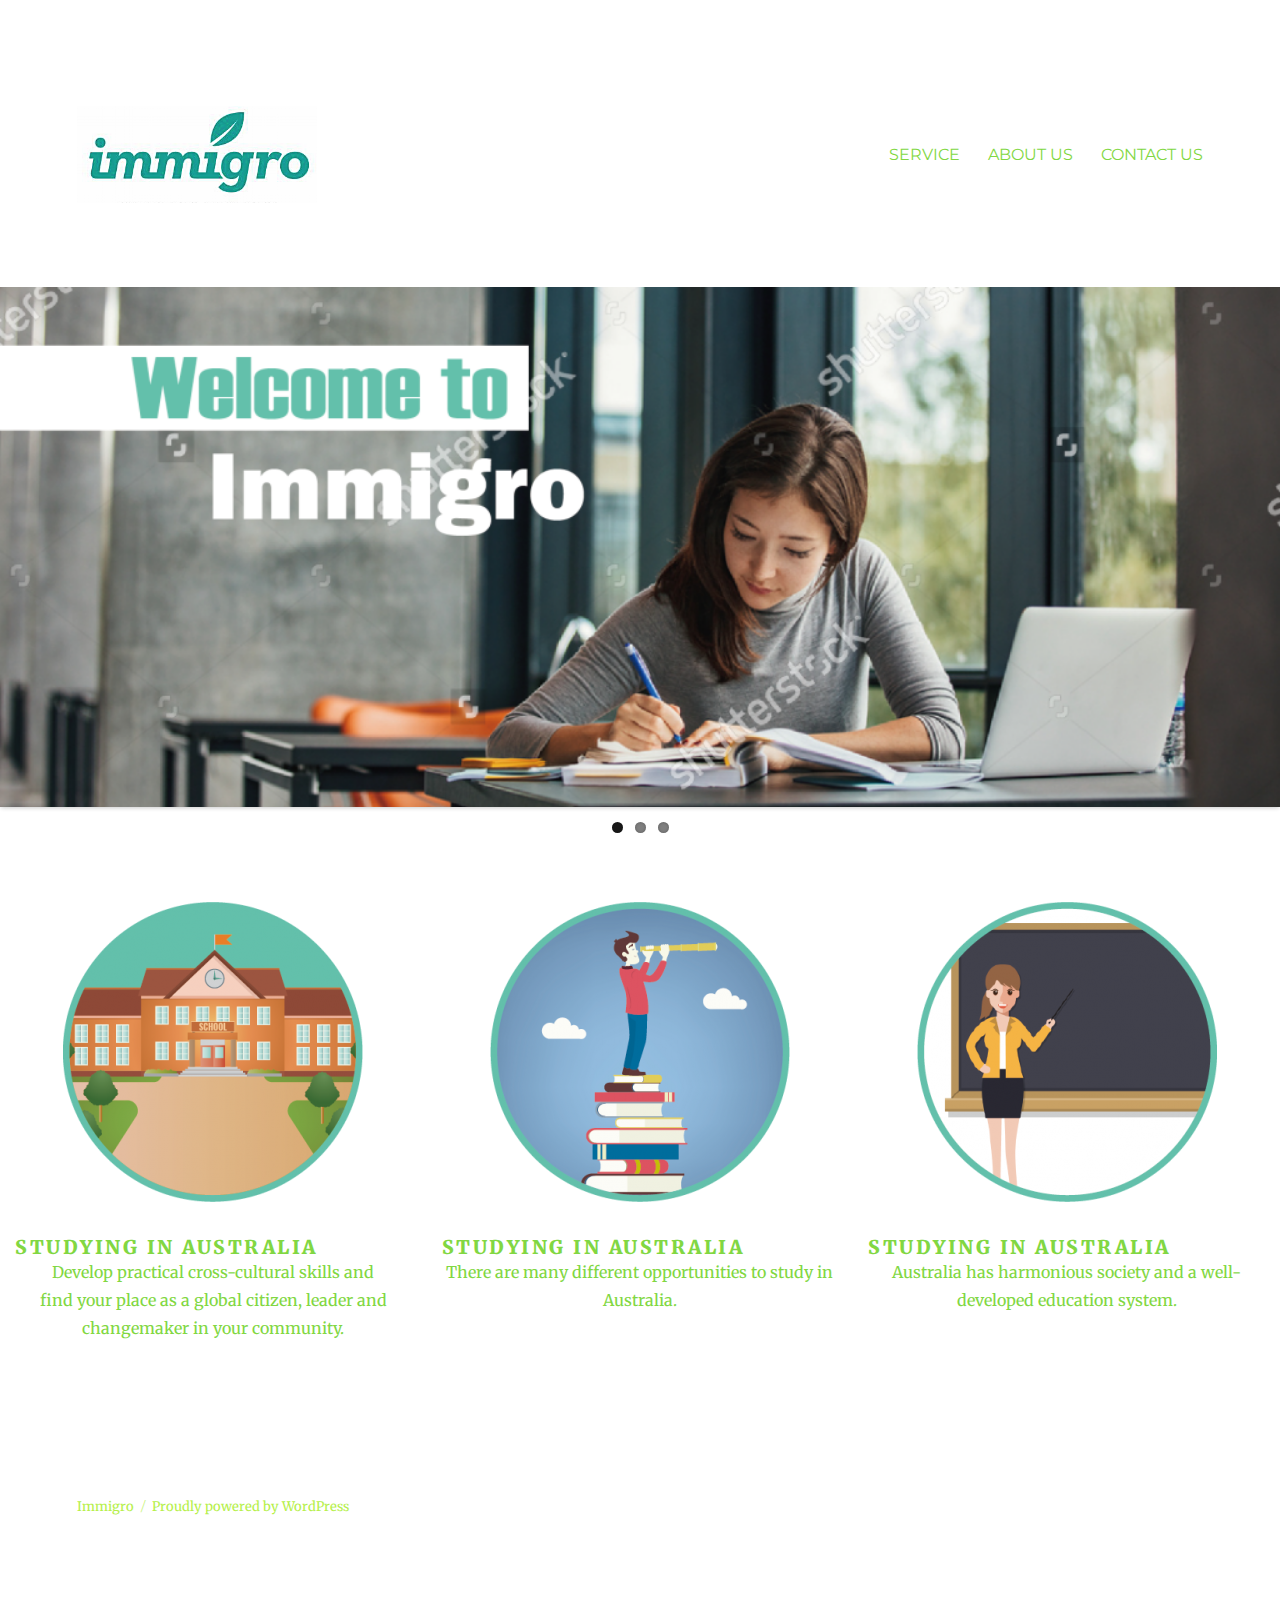
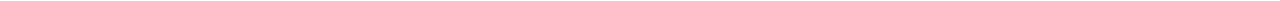
<file: index.html>
<!DOCTYPE html>
<html lang="en-US" class="no-js">
<head>
	<meta charset="UTF-8">
	<meta name="viewport" content="width=device-width, initial-scale=1">
	<link rel="profile" href="http://gmpg.org/xfn/11">
		<script>(function(html){html.className = html.className.replace(/\bno-js\b/,'js')})(document.documentElement);</script>
<title>Immigro &#8211; International Program</title>
<link rel='dns-prefetch' href='//fonts.googleapis.com' />
<link rel='dns-prefetch' href='//s.w.org' />
<link rel="alternate" type="application/rss+xml" title="Immigro &raquo; Feed" href="https://sinmathew.github.io/?feed=rss2" />
<link rel="alternate" type="application/rss+xml" title="Immigro &raquo; Comments Feed" href="https://sinmathew.github.io/?feed=comments-rss2" />
		<script type="text/javascript">
			window._wpemojiSettings = {"baseUrl":"https:\/\/s.w.org\/images\/core\/emoji\/2.2.1\/72x72\/","ext":".png","svgUrl":"https:\/\/s.w.org\/images\/core\/emoji\/2.2.1\/svg\/","svgExt":".svg","source":{"concatemoji":"https:\/\/sinmathew.github.io\/immigro\/wp-includes\/js\/wp-emoji-release.min.js?ver=4.7.4"}};
			!function(a,b,c){function d(a){var b,c,d,e,f=String.fromCharCode;if(!k||!k.fillText)return!1;switch(k.clearRect(0,0,j.width,j.height),k.textBaseline="top",k.font="600 32px Arial",a){case"flag":return k.fillText(f(55356,56826,55356,56819),0,0),!(j.toDataURL().length<3e3)&&(k.clearRect(0,0,j.width,j.height),k.fillText(f(55356,57331,65039,8205,55356,57096),0,0),b=j.toDataURL(),k.clearRect(0,0,j.width,j.height),k.fillText(f(55356,57331,55356,57096),0,0),c=j.toDataURL(),b!==c);case"emoji4":return k.fillText(f(55357,56425,55356,57341,8205,55357,56507),0,0),d=j.toDataURL(),k.clearRect(0,0,j.width,j.height),k.fillText(f(55357,56425,55356,57341,55357,56507),0,0),e=j.toDataURL(),d!==e}return!1}function e(a){var c=b.createElement("script");c.src=a,c.defer=c.type="text/javascript",b.getElementsByTagName("head")[0].appendChild(c)}var f,g,h,i,j=b.createElement("canvas"),k=j.getContext&&j.getContext("2d");for(i=Array("flag","emoji4"),c.supports={everything:!0,everythingExceptFlag:!0},h=0;h<i.length;h++)c.supports[i[h]]=d(i[h]),c.supports.everything=c.supports.everything&&c.supports[i[h]],"flag"!==i[h]&&(c.supports.everythingExceptFlag=c.supports.everythingExceptFlag&&c.supports[i[h]]);c.supports.everythingExceptFlag=c.supports.everythingExceptFlag&&!c.supports.flag,c.DOMReady=!1,c.readyCallback=function(){c.DOMReady=!0},c.supports.everything||(g=function(){c.readyCallback()},b.addEventListener?(b.addEventListener("DOMContentLoaded",g,!1),a.addEventListener("load",g,!1)):(a.attachEvent("onload",g),b.attachEvent("onreadystatechange",function(){"complete"===b.readyState&&c.readyCallback()})),f=c.source||{},f.concatemoji?e(f.concatemoji):f.wpemoji&&f.twemoji&&(e(f.twemoji),e(f.wpemoji)))}(window,document,window._wpemojiSettings);
		</script>
		<style type="text/css">
img.wp-smiley,
img.emoji {
	display: inline !important;
	border: none !important;
	box-shadow: none !important;
	height: 1em !important;
	width: 1em !important;
	margin: 0 .07em !important;
	vertical-align: -0.1em !important;
	background: none !important;
	padding: 0 !important;
}
</style>
<link rel='stylesheet' id='twentysixteen-fonts-css'  href='https://fonts.googleapis.com/css?family=Merriweather%3A400%2C700%2C900%2C400italic%2C700italic%2C900italic%7CMontserrat%3A400%2C700%7CInconsolata%3A400&#038;subset=latin%2Clatin-ext' type='text/css' media='all' />
<link rel='stylesheet' id='genericons-css'  href='https://sinmathew.github.io/immigro/wp-content/themes/twentysixteen/genericons/genericons.css?ver=3.4.1' type='text/css' media='all' />
<link rel='stylesheet' id='twentysixteen-style-css'  href='https://sinmathew.github.io/immigro/wp-content/themes/twentysixteen/style.css?ver=4.7.4' type='text/css' media='all' />
<style id='twentysixteen-style-inline-css' type='text/css'>

		/* Custom Link Color */
		.menu-toggle:hover,
		.menu-toggle:focus,
		a,
		.main-navigation a:hover,
		.main-navigation a:focus,
		.dropdown-toggle:hover,
		.dropdown-toggle:focus,
		.social-navigation a:hover:before,
		.social-navigation a:focus:before,
		.post-navigation a:hover .post-title,
		.post-navigation a:focus .post-title,
		.tagcloud a:hover,
		.tagcloud a:focus,
		.site-branding .site-title a:hover,
		.site-branding .site-title a:focus,
		.entry-title a:hover,
		.entry-title a:focus,
		.entry-footer a:hover,
		.entry-footer a:focus,
		.comment-metadata a:hover,
		.comment-metadata a:focus,
		.pingback .comment-edit-link:hover,
		.pingback .comment-edit-link:focus,
		.comment-reply-link,
		.comment-reply-link:hover,
		.comment-reply-link:focus,
		.required,
		.site-info a:hover,
		.site-info a:focus {
			color: #007eed;
		}

		mark,
		ins,
		button:hover,
		button:focus,
		input[type="button"]:hover,
		input[type="button"]:focus,
		input[type="reset"]:hover,
		input[type="reset"]:focus,
		input[type="submit"]:hover,
		input[type="submit"]:focus,
		.pagination .prev:hover,
		.pagination .prev:focus,
		.pagination .next:hover,
		.pagination .next:focus,
		.widget_calendar tbody a,
		.page-links a:hover,
		.page-links a:focus {
			background-color: #007eed;
		}

		input[type="date"]:focus,
		input[type="time"]:focus,
		input[type="datetime-local"]:focus,
		input[type="week"]:focus,
		input[type="month"]:focus,
		input[type="text"]:focus,
		input[type="email"]:focus,
		input[type="url"]:focus,
		input[type="password"]:focus,
		input[type="search"]:focus,
		input[type="tel"]:focus,
		input[type="number"]:focus,
		textarea:focus,
		.tagcloud a:hover,
		.tagcloud a:focus,
		.menu-toggle:hover,
		.menu-toggle:focus {
			border-color: #007eed;
		}

		@media screen and (min-width: 56.875em) {
			.main-navigation li:hover > a,
			.main-navigation li.focus > a {
				color: #007eed;
			}
		}
	

		/* Custom Main Text Color */
		body,
		blockquote cite,
		blockquote small,
		.main-navigation a,
		.menu-toggle,
		.dropdown-toggle,
		.social-navigation a,
		.post-navigation a,
		.pagination a:hover,
		.pagination a:focus,
		.widget-title a,
		.site-branding .site-title a,
		.entry-title a,
		.page-links > .page-links-title,
		.comment-author,
		.comment-reply-title small a:hover,
		.comment-reply-title small a:focus {
			color: #81d742
		}

		blockquote,
		.menu-toggle.toggled-on,
		.menu-toggle.toggled-on:hover,
		.menu-toggle.toggled-on:focus,
		.post-navigation,
		.post-navigation div + div,
		.pagination,
		.widget,
		.page-header,
		.page-links a,
		.comments-title,
		.comment-reply-title {
			border-color: #81d742;
		}

		button,
		button[disabled]:hover,
		button[disabled]:focus,
		input[type="button"],
		input[type="button"][disabled]:hover,
		input[type="button"][disabled]:focus,
		input[type="reset"],
		input[type="reset"][disabled]:hover,
		input[type="reset"][disabled]:focus,
		input[type="submit"],
		input[type="submit"][disabled]:hover,
		input[type="submit"][disabled]:focus,
		.menu-toggle.toggled-on,
		.menu-toggle.toggled-on:hover,
		.menu-toggle.toggled-on:focus,
		.pagination:before,
		.pagination:after,
		.pagination .prev,
		.pagination .next,
		.page-links a {
			background-color: #81d742;
		}

		/* Border Color */
		fieldset,
		pre,
		abbr,
		acronym,
		table,
		th,
		td,
		input[type="date"],
		input[type="time"],
		input[type="datetime-local"],
		input[type="week"],
		input[type="month"],
		input[type="text"],
		input[type="email"],
		input[type="url"],
		input[type="password"],
		input[type="search"],
		input[type="tel"],
		input[type="number"],
		textarea,
		.main-navigation li,
		.main-navigation .primary-menu,
		.menu-toggle,
		.dropdown-toggle:after,
		.social-navigation a,
		.image-navigation,
		.comment-navigation,
		.tagcloud a,
		.entry-content,
		.entry-summary,
		.page-links a,
		.page-links > span,
		.comment-list article,
		.comment-list .pingback,
		.comment-list .trackback,
		.comment-reply-link,
		.no-comments,
		.widecolumn .mu_register .mu_alert {
			border-color: #81d742; /* Fallback for IE7 and IE8 */
			border-color: rgba( 129, 215, 66, 0.2);
		}

		hr,
		code {
			background-color: #81d742; /* Fallback for IE7 and IE8 */
			background-color: rgba( 129, 215, 66, 0.2);
		}

		@media screen and (min-width: 56.875em) {
			.main-navigation ul ul,
			.main-navigation ul ul li {
				border-color: rgba( 129, 215, 66, 0.2);
			}

			.main-navigation ul ul:before {
				border-top-color: rgba( 129, 215, 66, 0.2);
				border-bottom-color: rgba( 129, 215, 66, 0.2);
			}
		}
	

		/* Custom Secondary Text Color */

		/**
		 * IE8 and earlier will drop any block with CSS3 selectors.
		 * Do not combine these styles with the next block.
		 */
		body:not(.search-results) .entry-summary {
			color: #b5ef4a;
		}

		blockquote,
		.post-password-form label,
		a:hover,
		a:focus,
		a:active,
		.post-navigation .meta-nav,
		.image-navigation,
		.comment-navigation,
		.widget_recent_entries .post-date,
		.widget_rss .rss-date,
		.widget_rss cite,
		.site-description,
		.author-bio,
		.entry-footer,
		.entry-footer a,
		.sticky-post,
		.taxonomy-description,
		.entry-caption,
		.comment-metadata,
		.pingback .edit-link,
		.comment-metadata a,
		.pingback .comment-edit-link,
		.comment-form label,
		.comment-notes,
		.comment-awaiting-moderation,
		.logged-in-as,
		.form-allowed-tags,
		.site-info,
		.site-info a,
		.wp-caption .wp-caption-text,
		.gallery-caption,
		.widecolumn label,
		.widecolumn .mu_register label {
			color: #b5ef4a;
		}

		.widget_calendar tbody a:hover,
		.widget_calendar tbody a:focus {
			background-color: #b5ef4a;
		}
	
</style>
<!--[if lt IE 10]>
<link rel='stylesheet' id='twentysixteen-ie-css'  href='https://sinmathew.github.io/immigro/wp-content/themes/twentysixteen/css/ie.css?ver=20160816' type='text/css' media='all' />
<![endif]-->
<!--[if lt IE 9]>
<link rel='stylesheet' id='twentysixteen-ie8-css'  href='https://sinmathew.github.io/immigro/wp-content/themes/twentysixteen/css/ie8.css?ver=20160816' type='text/css' media='all' />
<![endif]-->
<!--[if lt IE 8]>
<link rel='stylesheet' id='twentysixteen-ie7-css'  href='https://sinmathew.github.io/immigro/wp-content/themes/twentysixteen/css/ie7.css?ver=20160816' type='text/css' media='all' />
<![endif]-->
<link rel='stylesheet' id='js_composer_front-css'  href='https://sinmathew.github.io/immigro/wp-content/plugins/js_composer/assets/css/js_composer.min.css?ver=5.1.1' type='text/css' media='all' />
<!--[if lt IE 9]>
<script type='text/javascript' src='https://sinmathew.github.io/immigro/wp-content/themes/twentysixteen/js/html5.js?ver=3.7.3'></script>
<![endif]-->
<script type='text/javascript' src='https://sinmathew.github.io/immigro/wp-includes/js/jquery/jquery.js?ver=1.12.4'></script>
<script type='text/javascript' src='https://sinmathew.github.io/immigro/wp-includes/js/jquery/jquery-migrate.min.js?ver=1.4.1'></script>
<link rel='https://api.w.org/' href='https://sinmathew.github.io/?rest_route=/' />
<link rel="EditURI" type="application/rsd+xml" title="RSD" href="https://sinmathew.github.io/immigro/xmlrpc.php?rsd" />
<link rel="wlwmanifest" type="application/wlwmanifest+xml" href="https://sinmathew.github.io/immigro/wp-includes/wlwmanifest.xml" /> 
<meta name="generator" content="WordPress 4.7.4" />
<link rel="canonical" href="https://sinmathew.github.io/" />
<link rel='shortlink' href='https://sinmathew.github.io/' />
<link rel="alternate" type="application/json+oembed" href="https://sinmathew.github.io/?rest_route=%2Foembed%2F1.0%2Fembed&#038;url=http%3A%2F%2Fhttps://sinmathew.github.io%2F" />
<link rel="alternate" type="text/xml+oembed" href="https://sinmathew.github.io/?rest_route=%2Foembed%2F1.0%2Fembed&#038;url=http%3A%2F%2Fhttps://sinmathew.github.io%2F&#038;format=xml" />
<meta name="generator" content="Powered by Visual Composer - drag and drop page builder for WordPress."/>
<!--[if lte IE 9]><link rel="stylesheet" type="text/css" href="https://sinmathew.github.io/immigro/wp-content/plugins/js_composer/assets/css/vc_lte_ie9.min.css" media="screen"><![endif]-->	<style type="text/css" id="twentysixteen-header-css">
		.site-branding {
			margin: 0 auto 0 0;
		}

		.site-branding .site-title,
		.site-description {
			clip: rect(1px, 1px, 1px, 1px);
			position: absolute;
		}
	</style>
	<style type="text/css" id="custom-background-css">
body.custom-background { background-color: #ffffff; }
</style>
		<style type="text/css" id="wp-custom-css">
			/*
You can add your own CSS here.

Click the help icon above to learn more.
*/

.entry-header {
	display: none;
}

.flexslider {
	border: 0 !important;
}		</style>
	<noscript><style type="text/css"> .wpb_animate_when_almost_visible { opacity: 1; }</style></noscript></head>

<body class="home page-template-default page page-id-43 custom-background wp-custom-logo no-sidebar wpb-js-composer js-comp-ver-5.1.1 vc_responsive">
<div id="page" class="site">
	<div class="site-inner">
		<a class="skip-link screen-reader-text" href="#content">Skip to content</a>

		<header id="masthead" class="site-header" role="banner">
			<div class="site-header-main">
				<div class="site-branding">
					<a href="https://sinmathew.github.io/" class="custom-logo-link" rel="home" itemprop="url"><img width="240" height="97" src="https://sinmathew.github.io/immigro/wp-content/uploads/2017/04/logo.png" class="custom-logo" alt="" itemprop="logo" /></a>
											<p class="site-title"><a href="https://sinmathew.github.io/" rel="home">Immigro</a></p>
											<p class="site-description">International Program</p>
									</div><!-- .site-branding -->

									<button id="menu-toggle" class="menu-toggle">Menu</button>

					<div id="site-header-menu" class="site-header-menu">
													<nav id="site-navigation" class="main-navigation" role="navigation" aria-label="Primary Menu">
								<div class="menu-main-menu-container"><ul id="menu-main-menu" class="primary-menu"><li id="menu-item-79" class="menu-item menu-item-type-post_type menu-item-object-page menu-item-79"><a href="https://sinmathew.github.io/?page_id=72">SERVICE</a></li>
<li id="menu-item-80" class="menu-item menu-item-type-post_type menu-item-object-page menu-item-80"><a href="https://sinmathew.github.io/?page_id=73">ABOUT US</a></li>
<li id="menu-item-81" class="menu-item menu-item-type-post_type menu-item-object-page menu-item-81"><a href="https://sinmathew.github.io/?page_id=74">CONTACT US</a></li>
</ul></div>							</nav><!-- .main-navigation -->
						
											</div><!-- .site-header-menu -->
							</div><!-- .site-header-main -->

					</header><!-- .site-header -->

		<div id="content" class="site-content">

<div id="primary" class="content-area">
	<main id="main" class="site-main" role="main">
		
<article id="post-43" class="post-43 page type-page status-publish hentry">
	<header class="entry-header">
		<h1 class="entry-title">Home</h1>	</header><!-- .entry-header -->

	
	<div class="entry-content">
		<div data-vc-full-width="true" data-vc-full-width-init="false" data-vc-stretch-content="true" class="vc_row wpb_row vc_row-fluid vc_row-no-padding"><div class="wpb_column vc_column_container vc_col-sm-12"><div class="vc_column-inner"><div class="wpb_wrapper"><div class="wpb_gallery wpb_content_element vc_clearfix" ><div class="wpb_wrapper"><div class="wpb_gallery_slides wpb_flexslider flexslider_slide flexslider" data-interval="3" data-flex_fx="slide"><ul class="slides"><li><img width="1920" height="780" src="https://sinmathew.github.io/immigro/wp-content/uploads/2017/04/banner1-02.png" class="attachment-full" alt="" srcset="https://sinmathew.github.io/immigro/wp-content/uploads/2017/04/banner1-02.png 1920w, https://sinmathew.github.io/immigro/wp-content/uploads/2017/04/banner1-02-300x122.png 300w, https://sinmathew.github.io/immigro/wp-content/uploads/2017/04/banner1-02-768x312.png 768w, https://sinmathew.github.io/immigro/wp-content/uploads/2017/04/banner1-02-1024x416.png 1024w" sizes="(max-width: 709px) 85vw, (max-width: 909px) 67vw, (max-width: 1362px) 62vw, 840px" /></li><li><img width="1920" height="780" src="https://sinmathew.github.io/immigro/wp-content/uploads/2017/04/banner1-02-1.png" class="attachment-full" alt="" srcset="https://sinmathew.github.io/immigro/wp-content/uploads/2017/04/banner1-02-1.png 1920w, https://sinmathew.github.io/immigro/wp-content/uploads/2017/04/banner1-02-1-300x122.png 300w, https://sinmathew.github.io/immigro/wp-content/uploads/2017/04/banner1-02-1-768x312.png 768w, https://sinmathew.github.io/immigro/wp-content/uploads/2017/04/banner1-02-1-1024x416.png 1024w" sizes="(max-width: 709px) 85vw, (max-width: 909px) 67vw, (max-width: 1362px) 62vw, 840px" /></li><li><img width="1920" height="780" src="https://sinmathew.github.io/immigro/wp-content/uploads/2017/04/banner1-02-2.png" class="attachment-full" alt="" srcset="https://sinmathew.github.io/immigro/wp-content/uploads/2017/04/banner1-02-2.png 1920w, https://sinmathew.github.io/immigro/wp-content/uploads/2017/04/banner1-02-2-300x122.png 300w, https://sinmathew.github.io/immigro/wp-content/uploads/2017/04/banner1-02-2-768x312.png 768w, https://sinmathew.github.io/immigro/wp-content/uploads/2017/04/banner1-02-2-1024x416.png 1024w" sizes="(max-width: 709px) 85vw, (max-width: 909px) 67vw, (max-width: 1362px) 62vw, 840px" /></li></ul></div></div></div></div></div></div></div><div class="vc_row-full-width vc_clearfix"></div><div data-vc-full-width="true" data-vc-full-width-init="false" data-vc-stretch-content="true" class="vc_row wpb_row vc_row-fluid"><div class="wpb_column vc_column_container vc_col-sm-4"><div class="vc_column-inner"><div class="wpb_wrapper">
	<div  class="wpb_single_image wpb_content_element vc_align_center">
		
		<figure class="wpb_wrapper vc_figure">
			<div class="vc_single_image-wrapper   vc_box_border_grey"><img width="300" height="300" src="https://sinmathew.github.io/immigro/wp-content/uploads/2017/04/tools-03-300x300.png" class="vc_single_image-img attachment-medium" alt="" srcset="https://sinmathew.github.io/immigro/wp-content/uploads/2017/04/tools-03-300x300.png 300w, https://sinmathew.github.io/immigro/wp-content/uploads/2017/04/tools-03-150x150.png 150w, https://sinmathew.github.io/immigro/wp-content/uploads/2017/04/tools-03-100x100.png 100w, https://sinmathew.github.io/immigro/wp-content/uploads/2017/04/tools-03.png 385w" sizes="(max-width: 300px) 85vw, 300px" /></div>
		</figure>
	</div>

	<div class="wpb_text_column wpb_content_element" >
		<div class="wpb_wrapper">
			<div class="span-line-line"></div>
<div class="content">
<h4>Studying in Australia</h4>
</div>
<div class="span-line-line"></div>
<p style="text-align: center;">Develop practical cross-cultural skills and<br />
find your place as a global citizen, leader and<br />
changemaker in your community.</p>

		</div>
	</div>
</div></div></div><div class="wpb_column vc_column_container vc_col-sm-4"><div class="vc_column-inner"><div class="wpb_wrapper">
	<div  class="wpb_single_image wpb_content_element vc_align_center">
		
		<figure class="wpb_wrapper vc_figure">
			<div class="vc_single_image-wrapper   vc_box_border_grey"><img width="300" height="300" src="https://sinmathew.github.io/immigro/wp-content/uploads/2017/04/tools-04-300x300.png" class="vc_single_image-img attachment-medium" alt="" srcset="https://sinmathew.github.io/immigro/wp-content/uploads/2017/04/tools-04-300x300.png 300w, https://sinmathew.github.io/immigro/wp-content/uploads/2017/04/tools-04-150x150.png 150w, https://sinmathew.github.io/immigro/wp-content/uploads/2017/04/tools-04-100x100.png 100w, https://sinmathew.github.io/immigro/wp-content/uploads/2017/04/tools-04.png 386w" sizes="(max-width: 300px) 85vw, 300px" /></div>
		</figure>
	</div>

	<div class="wpb_text_column wpb_content_element" >
		<div class="wpb_wrapper">
			<div class="span-line-line"></div>
<div class="content">
<h4>Studying in Australia</h4>
</div>
<div class="span-line-line"></div>
<p style="text-align: center;">There are many different opportunities to study in Australia.</p>

		</div>
	</div>
</div></div></div><div class="wpb_column vc_column_container vc_col-sm-4"><div class="vc_column-inner"><div class="wpb_wrapper">
	<div  class="wpb_single_image wpb_content_element vc_align_center">
		
		<figure class="wpb_wrapper vc_figure">
			<div class="vc_single_image-wrapper   vc_box_border_grey"><img width="300" height="300" src="https://sinmathew.github.io/immigro/wp-content/uploads/2017/04/tools-05-300x300.png" class="vc_single_image-img attachment-medium" alt="" srcset="https://sinmathew.github.io/immigro/wp-content/uploads/2017/04/tools-05-300x300.png 300w, https://sinmathew.github.io/immigro/wp-content/uploads/2017/04/tools-05-150x150.png 150w, https://sinmathew.github.io/immigro/wp-content/uploads/2017/04/tools-05-100x100.png 100w, https://sinmathew.github.io/immigro/wp-content/uploads/2017/04/tools-05.png 385w" sizes="(max-width: 300px) 85vw, 300px" /></div>
		</figure>
	</div>

	<div class="wpb_text_column wpb_content_element" >
		<div class="wpb_wrapper">
			<div class="span-line-line"></div>
<div class="content">
<h4>Studying in Australia</h4>
</div>
<div class="span-line-line"></div>
<p style="text-align: center;">Australia has harmonious society and a well-developed education system.</p>

		</div>
	</div>
</div></div></div></div><div class="vc_row-full-width vc_clearfix"></div>
	</div><!-- .entry-content -->

	
</article><!-- #post-## -->

	</main><!-- .site-main -->

	
</div><!-- .content-area -->



		</div><!-- .site-content -->

		<footer id="colophon" class="site-footer" role="contentinfo">
							<nav class="main-navigation" role="navigation" aria-label="Footer Primary Menu">
					<div class="menu-main-menu-container"><ul id="menu-main-menu-1" class="primary-menu"><li class="menu-item menu-item-type-post_type menu-item-object-page menu-item-79"><a href="https://sinmathew.github.io/?page_id=72">SERVICE</a></li>
<li class="menu-item menu-item-type-post_type menu-item-object-page menu-item-80"><a href="https://sinmathew.github.io/?page_id=73">ABOUT US</a></li>
<li class="menu-item menu-item-type-post_type menu-item-object-page menu-item-81"><a href="https://sinmathew.github.io/?page_id=74">CONTACT US</a></li>
</ul></div>				</nav><!-- .main-navigation -->
			
			
			<div class="site-info">
								<span class="site-title"><a href="https://sinmathew.github.io/" rel="home">Immigro</a></span>
				<a href="https://wordpress.org/">Proudly powered by WordPress</a>
			</div><!-- .site-info -->
		</footer><!-- .site-footer -->
	</div><!-- .site-inner -->
</div><!-- .site -->

<link rel='stylesheet' id='flexslider-css'  href='https://sinmathew.github.io/immigro/wp-content/plugins/js_composer/assets/lib/bower/flexslider/flexslider.min.css?ver=5.1.1' type='text/css' media='all' />
<script type='text/javascript' src='https://sinmathew.github.io/immigro/wp-content/themes/twentysixteen/js/skip-link-focus-fix.js?ver=20160816'></script>
<script type='text/javascript'>
/* <![CDATA[ */
var screenReaderText = {"expand":"expand child menu","collapse":"collapse child menu"};
/* ]]> */
</script>
<script type='text/javascript' src='https://sinmathew.github.io/immigro/wp-content/themes/twentysixteen/js/functions.js?ver=20160816'></script>
<script type='text/javascript' src='https://sinmathew.github.io/immigro/wp-includes/js/wp-embed.min.js?ver=4.7.4'></script>
<script type='text/javascript' src='https://sinmathew.github.io/immigro/wp-content/plugins/js_composer/assets/js/dist/js_composer_front.min.js?ver=5.1.1'></script>
<script type='text/javascript' src='https://sinmathew.github.io/immigro/wp-content/plugins/js_composer/assets/lib/bower/flexslider/jquery.flexslider-min.js?ver=5.1.1'></script>
</body>
</html>
</file>
